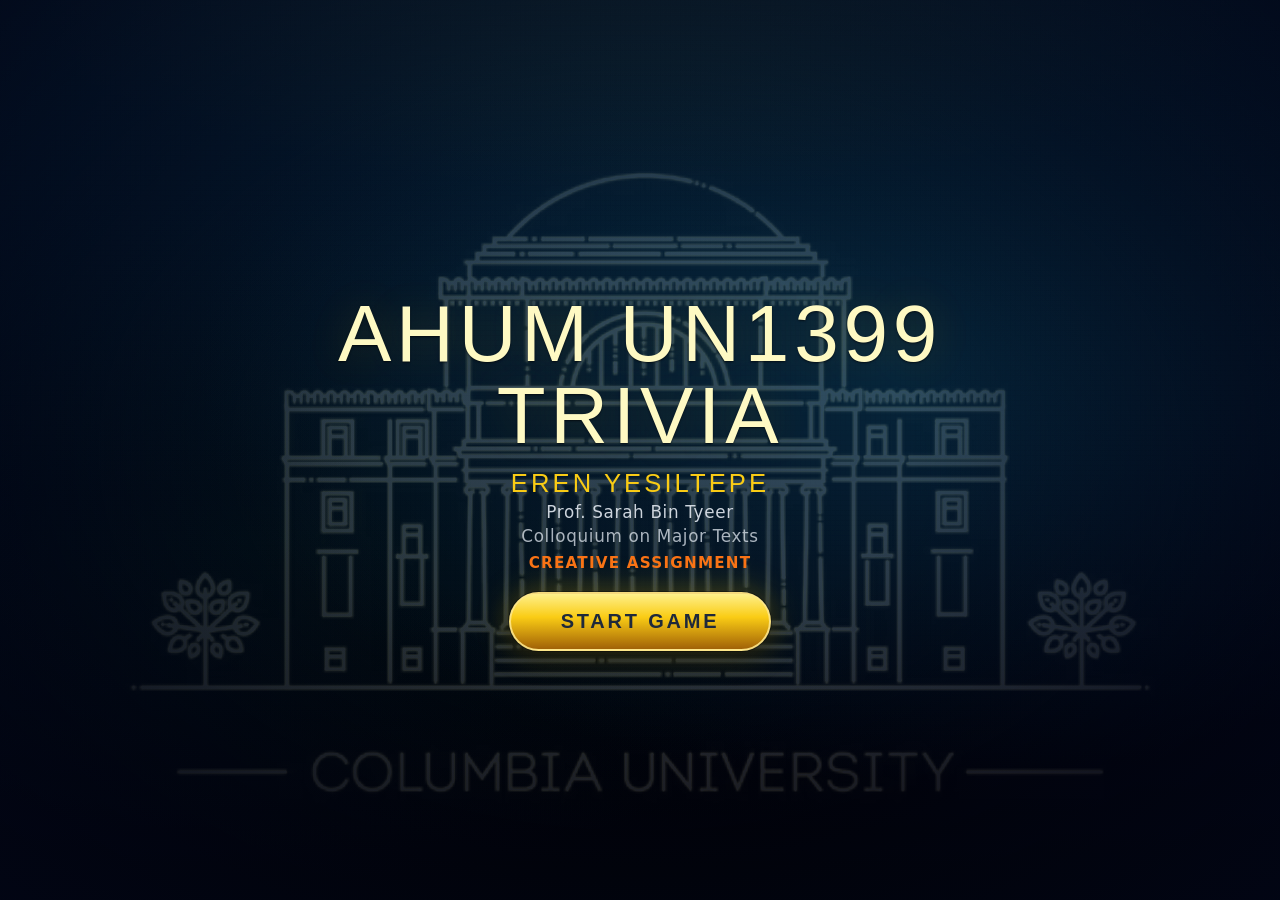
<file: index.html>
<!DOCTYPE html>
<html lang="en">
<head>
<meta charset="UTF-8">
<meta name="viewport" content="width=device-width, initial-scale=1.0, viewport-fit=cover, maximum-scale=1.0, user-scalable=no">
<meta name="theme-color" content="#050a30">
<meta name="apple-mobile-web-app-capable" content="yes">
<meta name="apple-mobile-web-app-status-bar-style" content="black-translucent">
<title>AHUM UN1399 Trivia – Colloquium on Major Texts</title>
<link rel="stylesheet" href="styles.css">
</head>
<body>

<!-- ============ WELCOME SCREEN ============ -->
<div id="welcome" class="screen welcome active">
  <div class="welcome-logo">AHUM UN1399<br>TRIVIA</div>
  <div class="welcome-meta">
    <div class="welcome-name">Eren Yesiltepe</div>
    <div class="welcome-prof">Prof. Sarah Bin Tyeer</div>
    <div class="welcome-course">Colloquium on Major Texts</div>
    <div class="welcome-assignment">Creative Assignment</div>
  </div>
  <button class="btn" onclick="game.start()">START GAME</button>
</div>

<!-- ============ GAME SCREEN ============ -->
<div id="game" class="screen game">
  <div class="game-grid">
    <div class="play-area">
      <div class="top-bar">
        <span class="counter" id="counter">Question 1 / 15</span>
        <div class="lifelines">
          <div class="lifeline" id="ll-fifty" onclick="game.useFiftyFifty()" title="50:50 - Removes wrong answers">50:50</div>
          <div class="lifeline" id="ll-audience" onclick="game.useAudience()" title="Ask the audience">👥</div>
          <div class="lifeline" id="ll-phone" onclick="game.usePhone()" title="Phone a friend">📞</div>
          <div class="lifeline lifeline-sarah" id="ll-sarah" onclick="game.useSarah()" title="Ask Prof. Sarah Bin Tyeer - always correct!">🎓</div>
        </div>
        <button class="sound-toggle" id="sound-toggle" onclick="game.toggleSound()" title="Sound">🔊</button>
      </div>
      <div class="question-area">
        <div class="question-box" id="question-box"></div>
        <div class="answers" id="answers"></div>
      </div>
      <div class="footer">
        <button class="walk-away" id="walk-away-btn" onclick="game.askWalkAway()">TAKE THE MONEY</button>
      </div>
    </div>
    <div class="ladder-area" id="ladder"></div>
  </div>
</div>

<!-- ============ END SCREEN ============ -->
<div id="end" class="screen end">
  <div class="end-icon" id="end-icon">🏆</div>
  <h2 id="end-title"></h2>
  <div class="prize-display" id="end-prize"></div>
  <p id="end-message"></p>
  <div class="end-quote-block">
    <p id="end-quote" class="end-quote"></p>
    <p id="end-quote-source" class="end-quote-source"></p>
  </div>
  <button class="btn" onclick="location.reload()">PLAY AGAIN</button>
</div>

<!-- ============ MODALS ============ -->
<div class="modal-overlay" id="modal-confirm">
  <div class="modal">
    <h3>Is that your final answer?</h3>
    <p id="confirm-text" style="color: var(--orange); font-weight: bold; font-size: 1.2rem;"></p>
    <p style="font-size: 0.95rem; opacity: 0.85;">If you say yes, your answer will be locked in.</p>
    <div class="confirm-buttons">
      <button class="btn btn-yes" onclick="game.confirmAnswer()">YES, FINAL ANSWER</button>
      <button class="btn btn-no" onclick="game.cancelAnswer()">NO, LET ME THINK</button>
    </div>
  </div>
</div>

<div class="modal-overlay" id="modal-walkaway">
  <div class="modal">
    <h3>Are you sure you want to walk away?</h3>
    <p style="font-size: 1.1rem;">You'll leave with <strong style="color: var(--gold); font-size: 1.3em;" id="walkaway-amount"></strong>.</p>
    <div class="confirm-buttons">
      <button class="btn btn-yes" onclick="game.confirmWalkAway()">YES, WALK AWAY</button>
      <button class="btn btn-no" onclick="game.closeModal('modal-walkaway')">NO, KEEP PLAYING</button>
    </div>
  </div>
</div>

<div class="modal-overlay" id="modal-audience">
  <div class="modal">
    <h3>👥 Audience Poll Results</h3>
    <div class="audience-bars" id="audience-bars"></div>
    <button class="btn" onclick="game.closeModal('modal-audience')">CONTINUE</button>
  </div>
</div>

<div class="modal-overlay" id="modal-phone-picker">
  <div class="modal">
    <h3>📞 Phone a Classmate</h3>
    <div id="phone-picker"></div>
  </div>
</div>

<div class="modal-overlay" id="modal-phone">
  <div class="modal">
    <h3>📞 Your Friend on the Phone</h3>
    <div id="phone-text" class="phone-block"></div>
    <button class="btn" onclick="game.closeModal('modal-phone')">CONTINUE</button>
  </div>
</div>

<div class="modal-overlay" id="modal-sarah">
  <div class="modal">
    <h3>🎓 Prof. Sarah Bin Tyeer Says</h3>
    <p id="sarah-text" style="font-style: italic; font-size: 1.05rem; line-height: 1.6; color: var(--gold-light); margin: 22px 0;"></p>
    <button class="btn" onclick="game.closeModal('modal-sarah')">CONTINUE</button>
  </div>
</div>

<!-- Load order matters: data first, then audio, then game logic -->
<script src="questions.js"></script>
<script src="audio.js"></script>
<script src="game.js"></script>
</body>
</html>
</file>
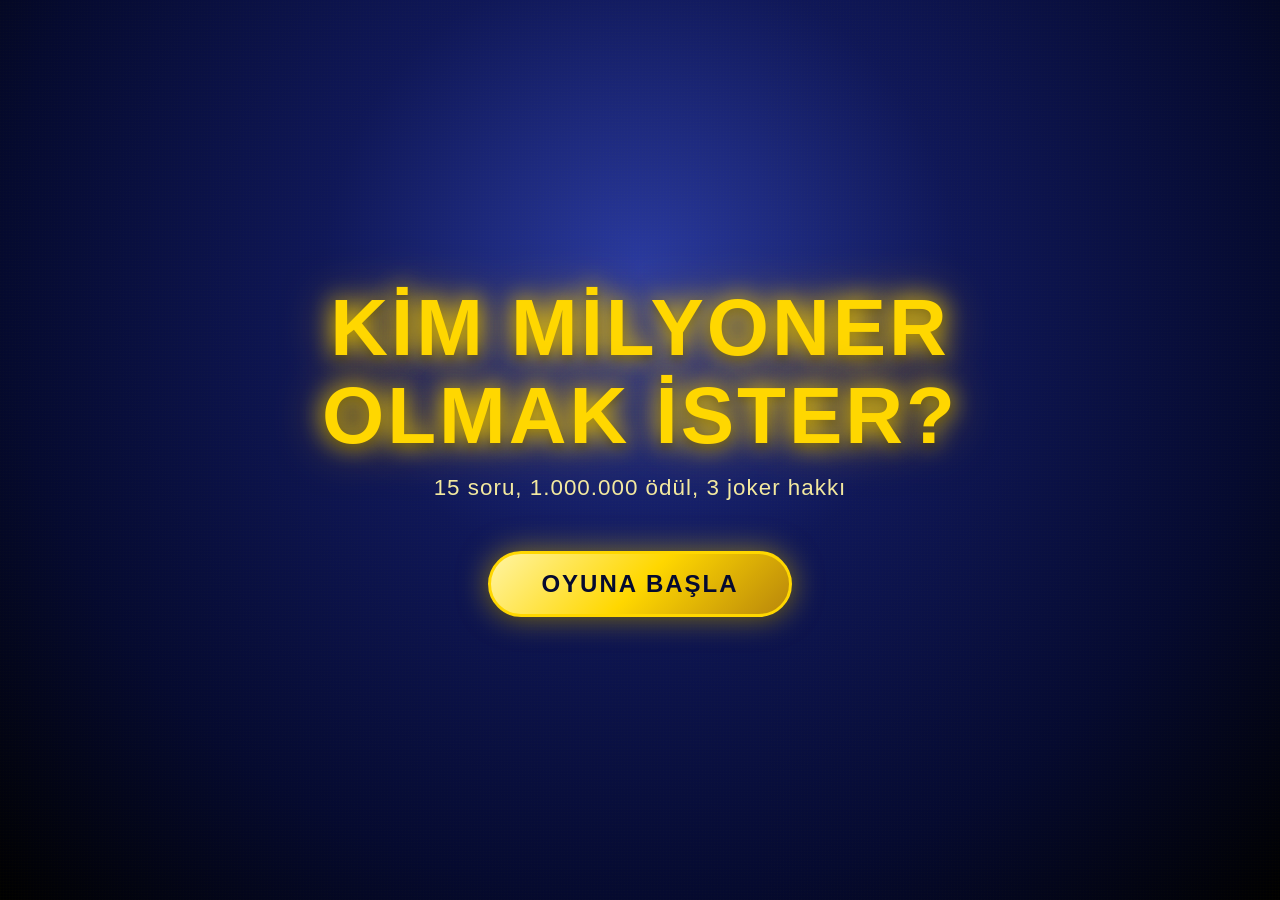
<file: main.html>
<!DOCTYPE html>
<html lang="tr">
<head>
<meta charset="UTF-8">
<meta name="viewport" content="width=device-width, initial-scale=1.0">
<title>Kim Milyoner Olmak İster?</title>
<style>
* { box-sizing: border-box; margin: 0; padding: 0; }

:root {
  --bg-deep: #050a30;
  --bg-mid: #0f1758;
  --bg-light: #1a2580;
  --bg-glow: #2a3aa0;
  --gold: #ffd700;
  --gold-dark: #b8860b;
  --gold-light: #fff4a3;
  --orange: #ff8c00;
  --orange-deep: #cc6a00;
  --green: #00c851;
  --green-bright: #00ff66;
  --red: #ff1744;
  --red-deep: #b71c1c;
  --text: #ffffff;
  --safe: #ffeb3b;
}

html, body {
  height: 100%;
  font-family: 'Trebuchet MS', 'Segoe UI', Arial, sans-serif;
  color: var(--text);
  background:
    radial-gradient(ellipse at 50% 30%, var(--bg-glow) 0%, var(--bg-mid) 35%, var(--bg-deep) 70%, #000 100%);
  background-attachment: fixed;
  overflow: hidden;
  user-select: none;
  -webkit-user-select: none;
}

body::before {
  content: '';
  position: fixed;
  inset: 0;
  background:
    repeating-linear-gradient(0deg, rgba(255,215,0,0.02) 0px, transparent 1px, transparent 3px),
    repeating-linear-gradient(90deg, rgba(255,215,0,0.02) 0px, transparent 1px, transparent 3px);
  pointer-events: none;
  z-index: 1;
}

.screen {
  display: none;
  position: relative;
  z-index: 2;
}
.screen.active { display: flex; }

/* === HOŞGELDİN EKRANI === */
.welcome {
  flex-direction: column;
  justify-content: center;
  align-items: center;
  height: 100vh;
  text-align: center;
  padding: 20px;
}
.welcome-logo {
  font-size: clamp(2rem, 7vw, 5rem);
  font-weight: 900;
  color: var(--gold);
  text-shadow: 0 0 25px var(--gold), 0 0 50px var(--gold-dark), 0 4px 8px rgba(0,0,0,0.5);
  margin-bottom: 15px;
  letter-spacing: 3px;
  animation: pulse-glow 2.5s ease-in-out infinite;
  line-height: 1.1;
}
.welcome-subtitle {
  color: var(--gold-light);
  font-size: clamp(1rem, 2.2vw, 1.4rem);
  margin-bottom: 50px;
  opacity: 0.95;
  letter-spacing: 1px;
}
@keyframes pulse-glow {
  0%, 100% { text-shadow: 0 0 25px var(--gold), 0 0 50px var(--gold-dark); transform: scale(1); }
  50% { text-shadow: 0 0 40px var(--gold), 0 0 80px var(--gold-dark), 0 0 120px var(--gold-dark); transform: scale(1.02); }
}

.btn {
  background: linear-gradient(135deg, var(--gold-light) 0%, var(--gold) 50%, var(--gold-dark) 100%);
  color: var(--bg-deep);
  border: 3px solid var(--gold);
  padding: 16px 50px;
  font-size: clamp(1rem, 2vw, 1.5rem);
  font-weight: 900;
  border-radius: 50px;
  cursor: pointer;
  transition: all 0.25s ease;
  letter-spacing: 2px;
  box-shadow: 0 0 30px rgba(255, 215, 0, 0.5), 0 4px 15px rgba(0,0,0,0.3);
  font-family: inherit;
  text-transform: uppercase;
}
.btn:hover {
  transform: scale(1.05) translateY(-2px);
  box-shadow: 0 0 50px rgba(255, 215, 0, 0.9), 0 6px 20px rgba(0,0,0,0.4);
}
.btn:active { transform: scale(0.98); }

/* === OYUN EKRANI === */
.game {
  flex-direction: column;
  height: 100vh;
  padding: 15px;
  gap: 15px;
}
.game-grid {
  display: grid;
  grid-template-columns: 1fr 280px;
  gap: 20px;
  flex: 1;
  min-height: 0;
}
.play-area {
  display: flex;
  flex-direction: column;
  min-width: 0;
}
.top-bar {
  display: flex;
  align-items: center;
  justify-content: space-between;
  margin-bottom: 20px;
  gap: 15px;
  flex-wrap: wrap;
}
.counter {
  background: rgba(0,0,0,0.4);
  border: 2px solid var(--gold);
  padding: 6px 18px;
  border-radius: 30px;
  color: var(--gold);
  font-weight: bold;
  font-size: 1rem;
  white-space: nowrap;
}
.lifelines {
  display: flex;
  gap: 12px;
  flex: 1;
  justify-content: center;
}
.lifeline {
  width: 70px;
  height: 70px;
  border: 3px solid var(--gold);
  border-radius: 50%;
  background: radial-gradient(circle at 30% 30%, var(--bg-light), var(--bg-deep));
  cursor: pointer;
  display: flex;
  align-items: center;
  justify-content: center;
  font-size: 1.3rem;
  font-weight: bold;
  color: var(--gold);
  transition: all 0.25s;
  position: relative;
  flex-shrink: 0;
}
.lifeline:hover:not(.used):not(.locked) {
  transform: scale(1.12) translateY(-3px);
  box-shadow: 0 0 25px var(--gold), 0 5px 15px rgba(0,0,0,0.4);
  background: radial-gradient(circle at 30% 30%, var(--bg-glow), var(--bg-light));
}
.lifeline.used, .lifeline.locked {
  cursor: not-allowed;
  opacity: 0.35;
  filter: grayscale(80%);
}
.lifeline.used::after {
  content: '';
  position: absolute;
  inset: -3px;
  border-radius: 50%;
  background: linear-gradient(135deg, transparent 45%, var(--red) 47%, var(--red) 53%, transparent 55%);
  pointer-events: none;
}
.sound-toggle {
  background: rgba(0,0,0,0.4);
  border: 2px solid var(--gold);
  border-radius: 50%;
  width: 45px;
  height: 45px;
  cursor: pointer;
  font-size: 1.2rem;
  color: var(--gold);
  display: flex;
  align-items: center;
  justify-content: center;
  transition: all 0.2s;
  flex-shrink: 0;
}
.sound-toggle:hover { transform: scale(1.1); box-shadow: 0 0 15px var(--gold); }

.question-area {
  flex: 1;
  display: flex;
  flex-direction: column;
  justify-content: center;
  min-height: 0;
}
.question-box {
  background:
    linear-gradient(135deg, var(--bg-light) 0%, var(--bg-mid) 50%, var(--bg-light) 100%);
  border: 3px solid var(--gold);
  border-radius: 18px;
  padding: 25px 30px;
  min-height: 110px;
  display: flex;
  align-items: center;
  justify-content: center;
  text-align: center;
  font-size: clamp(0.95rem, 2vw, 1.4rem);
  font-weight: 600;
  box-shadow:
    0 0 30px rgba(255, 215, 0, 0.25),
    inset 0 0 25px rgba(255, 215, 0, 0.08),
    0 8px 25px rgba(0,0,0,0.4);
  margin-bottom: 25px;
  line-height: 1.5;
  position: relative;
  animation: slide-in 0.5s ease-out;
}
.question-box::before, .question-box::after {
  content: '';
  position: absolute;
  width: 30px;
  height: 30px;
  border: 3px solid var(--gold);
  top: -3px;
}
.question-box::before { left: -3px; border-right: none; border-bottom: none; border-radius: 18px 0 0 0; }
.question-box::after { right: -3px; border-left: none; border-bottom: none; border-radius: 0 18px 0 0; }
@keyframes slide-in {
  from { transform: translateY(20px); opacity: 0; }
  to { transform: translateY(0); opacity: 1; }
}

.answers {
  display: grid;
  grid-template-columns: 1fr 1fr;
  gap: 15px;
}
.answer {
  background: linear-gradient(135deg, var(--bg-light) 0%, var(--bg-mid) 100%);
  border: 2px solid var(--gold);
  border-radius: 50px;
  padding: 15px 22px;
  font-size: clamp(0.85rem, 1.4vw, 1.15rem);
  cursor: pointer;
  display: flex;
  align-items: center;
  gap: 12px;
  transition: all 0.3s;
  text-align: left;
  position: relative;
  overflow: hidden;
  font-family: inherit;
  color: white;
  font-weight: 600;
  min-height: 60px;
  animation: answer-in 0.4s ease-out backwards;
}
.answer:nth-child(1) { animation-delay: 0.1s; }
.answer:nth-child(2) { animation-delay: 0.2s; }
.answer:nth-child(3) { animation-delay: 0.3s; }
.answer:nth-child(4) { animation-delay: 0.4s; }
@keyframes answer-in {
  from { transform: translateX(-30px); opacity: 0; }
  to { transform: translateX(0); opacity: 1; }
}
.answer .letter {
  color: var(--gold);
  font-weight: 900;
  font-size: 1.15em;
  min-width: 28px;
  flex-shrink: 0;
}
.answer:hover:not(.disabled):not(.locked) {
  background: linear-gradient(135deg, var(--bg-glow) 0%, var(--bg-light) 100%);
  box-shadow: 0 0 22px var(--gold);
  transform: scale(1.02);
}
.answer.selected {
  background: linear-gradient(135deg, var(--orange), var(--orange-deep));
  border-color: var(--orange);
  box-shadow: 0 0 35px var(--orange);
  animation: pulse-orange 0.9s ease-in-out infinite;
}
.answer.selected .letter { color: white; }
@keyframes pulse-orange {
  0%, 100% { box-shadow: 0 0 30px var(--orange); }
  50% { box-shadow: 0 0 55px var(--orange), 0 0 80px var(--orange); }
}
.answer.correct {
  background: linear-gradient(135deg, var(--green), #008040) !important;
  border-color: var(--green) !important;
  box-shadow: 0 0 50px var(--green) !important;
  animation: flash-green 0.5s ease 4 !important;
}
.answer.correct .letter { color: white !important; }
@keyframes flash-green {
  0%, 100% { background: linear-gradient(135deg, var(--green), #008040); }
  50% { background: linear-gradient(135deg, var(--green-bright), var(--green)); box-shadow: 0 0 80px var(--green-bright); }
}
.answer.wrong {
  background: linear-gradient(135deg, var(--red), var(--red-deep)) !important;
  border-color: var(--red) !important;
  box-shadow: 0 0 35px var(--red) !important;
  animation: shake 0.4s ease 2 !important;
}
.answer.wrong .letter { color: white !important; }
@keyframes shake {
  0%, 100% { transform: translateX(0); }
  25% { transform: translateX(-8px); }
  75% { transform: translateX(8px); }
}
.answer.disabled, .answer.locked { cursor: not-allowed; }
.answer.hidden {
  visibility: hidden;
  opacity: 0;
  transition: opacity 0.4s;
}

/* === PARA MERDIVENI === */
.ladder-area {
  background: linear-gradient(180deg, rgba(0,0,0,0.6) 0%, rgba(0,0,0,0.3) 100%);
  border: 2px solid var(--gold);
  border-radius: 15px;
  padding: 12px 8px;
  overflow-y: auto;
  display: flex;
  flex-direction: column-reverse;
  gap: 3px;
  box-shadow: inset 0 0 20px rgba(255,215,0,0.1);
}
.ladder-area::-webkit-scrollbar { width: 6px; }
.ladder-area::-webkit-scrollbar-track { background: transparent; }
.ladder-area::-webkit-scrollbar-thumb { background: var(--gold-dark); border-radius: 3px; }

.rung {
  display: flex;
  justify-content: space-between;
  align-items: center;
  padding: 9px 16px;
  border-radius: 25px;
  font-weight: bold;
  transition: all 0.3s;
  font-size: 0.92rem;
  color: rgba(255,255,255,0.6);
}
.rung.safe { color: var(--safe); }
.rung.current {
  background: linear-gradient(90deg, var(--orange-deep), var(--orange), var(--orange-deep));
  color: white !important;
  box-shadow: 0 0 18px var(--orange), inset 0 0 10px rgba(255,255,255,0.2);
  transform: scale(1.06);
}
.rung.passed {
  color: var(--gold);
  text-shadow: 0 0 8px rgba(255,215,0,0.5);
}
.rung-num {
  opacity: 0.7;
  margin-right: 10px;
  display: inline-block;
  min-width: 20px;
  text-align: right;
}
.rung-amount {
  font-weight: 900;
  font-size: 1.05em;
}

/* === ALT KISIM === */
.footer {
  margin-top: 20px;
  display: flex;
  justify-content: center;
  gap: 15px;
  flex-wrap: wrap;
}
.walk-away {
  background: linear-gradient(135deg, var(--red-deep), #5e0000);
  color: white;
  border: 2px solid #ff6666;
  padding: 11px 32px;
  font-size: 0.95rem;
  font-weight: bold;
  border-radius: 30px;
  cursor: pointer;
  transition: all 0.25s;
  font-family: inherit;
  letter-spacing: 1px;
}
.walk-away:hover:not(:disabled) {
  box-shadow: 0 0 25px var(--red);
  transform: scale(1.05);
  background: linear-gradient(135deg, var(--red), var(--red-deep));
}
.walk-away:disabled {
  opacity: 0.4;
  cursor: not-allowed;
}

/* === BİTİŞ EKRANI === */
.end {
  flex-direction: column;
  justify-content: center;
  align-items: center;
  height: 100vh;
  text-align: center;
  padding: 20px;
}
.end-icon {
  font-size: clamp(3rem, 10vw, 6rem);
  margin-bottom: 10px;
  animation: bounce 1.5s ease-in-out infinite;
}
.end h2 {
  font-size: clamp(1.5rem, 4vw, 3rem);
  margin-bottom: 15px;
  color: var(--gold);
  text-shadow: 0 0 20px var(--gold-dark);
}
.prize-display {
  font-size: clamp(2rem, 7vw, 5rem);
  color: var(--gold);
  text-shadow: 0 0 30px var(--gold), 0 0 60px var(--gold-dark);
  margin: 20px 0 30px 0;
  font-weight: 900;
  letter-spacing: 2px;
  animation: pulse-glow 2s ease-in-out infinite;
}
.end p {
  font-size: clamp(1rem, 2vw, 1.3rem);
  margin-bottom: 30px;
  color: var(--gold-light);
  max-width: 600px;
  line-height: 1.6;
}
@keyframes bounce {
  0%, 100% { transform: translateY(0); }
  50% { transform: translateY(-15px); }
}

/* === MODAL === */
.modal-overlay {
  position: fixed;
  inset: 0;
  background: rgba(0, 0, 0, 0.85);
  display: none;
  justify-content: center;
  align-items: center;
  z-index: 100;
  padding: 20px;
  backdrop-filter: blur(4px);
  -webkit-backdrop-filter: blur(4px);
}
.modal-overlay.active {
  display: flex;
  animation: fade-in 0.3s ease;
}
@keyframes fade-in {
  from { opacity: 0; }
  to { opacity: 1; }
}
.modal {
  background: linear-gradient(135deg, var(--bg-mid), var(--bg-deep));
  border: 3px solid var(--gold);
  border-radius: 20px;
  padding: 35px 30px;
  max-width: 520px;
  width: 100%;
  text-align: center;
  box-shadow: 0 0 60px var(--gold), 0 10px 40px rgba(0,0,0,0.5);
  animation: pop-in 0.35s cubic-bezier(0.34, 1.56, 0.64, 1);
}
@keyframes pop-in {
  from { transform: scale(0.7); opacity: 0; }
  to { transform: scale(1); opacity: 1; }
}
.modal h3 {
  color: var(--gold);
  margin-bottom: 18px;
  font-size: clamp(1.2rem, 3vw, 1.7rem);
  text-shadow: 0 0 15px var(--gold-dark);
}
.modal p {
  margin: 12px 0;
  font-size: 1.05rem;
  line-height: 1.5;
}
.confirm-buttons {
  display: flex;
  gap: 15px;
  justify-content: center;
  margin-top: 25px;
  flex-wrap: wrap;
}
.btn-yes {
  background: linear-gradient(135deg, var(--green-bright), var(--green));
  color: white;
  border-color: var(--green);
  box-shadow: 0 0 20px rgba(0,200,80,0.4);
  padding: 12px 28px;
  font-size: 1rem;
}
.btn-no {
  background: linear-gradient(135deg, var(--red), var(--red-deep));
  color: white;
  border-color: var(--red);
  box-shadow: 0 0 20px rgba(255,23,68,0.4);
  padding: 12px 28px;
  font-size: 1rem;
}

/* === SEYIRCI GRAFIK === */
.audience-bars {
  display: flex;
  justify-content: space-around;
  align-items: flex-end;
  height: 220px;
  gap: 15px;
  margin: 30px 10px 35px 10px;
  padding: 0 5px;
}
.audience-col {
  flex: 1;
  display: flex;
  flex-direction: column;
  align-items: center;
  gap: 6px;
  height: 100%;
  justify-content: flex-end;
  position: relative;
}
.audience-percent {
  font-weight: bold;
  font-size: 1.05rem;
  color: var(--gold);
  text-shadow: 0 0 8px var(--gold-dark);
}
.audience-bar {
  width: 100%;
  background: linear-gradient(0deg, var(--gold-dark), var(--gold), var(--gold-light));
  border-radius: 5px 5px 0 0;
  transition: height 1.6s cubic-bezier(0.34, 1.4, 0.64, 1);
  height: 0;
  box-shadow: 0 0 12px rgba(255,215,0,0.4), inset 0 0 8px rgba(255,255,255,0.2);
  border: 1px solid var(--gold);
  border-bottom: none;
}
.audience-letter {
  font-weight: 900;
  font-size: 1.2rem;
  color: var(--gold);
}

/* === RESPONSIVE === */
@media (max-width: 900px) {
  .game-grid {
    grid-template-columns: 1fr;
    grid-template-rows: auto 1fr;
  }
  .ladder-area {
    max-height: 110px;
    flex-direction: row-reverse;
    overflow-x: auto;
    overflow-y: hidden;
    padding: 8px;
  }
  .rung {
    flex-shrink: 0;
    min-width: 130px;
    font-size: 0.85rem;
    padding: 7px 12px;
  }
  .answers {
    grid-template-columns: 1fr;
    gap: 10px;
  }
  .answer {
    min-height: 52px;
    padding: 12px 18px;
  }
  .lifeline {
    width: 58px;
    height: 58px;
    font-size: 1.05rem;
  }
  .top-bar {
    gap: 10px;
  }
  .counter {
    font-size: 0.85rem;
    padding: 5px 12px;
  }
}

@media (max-width: 480px) {
  .game { padding: 10px; gap: 10px; }
  .question-box { padding: 18px 16px; min-height: 90px; margin-bottom: 18px; }
  .top-bar { margin-bottom: 12px; }
  .lifeline { width: 50px; height: 50px; font-size: 0.9rem; }
  .lifelines { gap: 8px; }
  .modal { padding: 25px 18px; }
  .audience-bars { height: 180px; gap: 10px; }
}
</style>
</head>
<body>

<!-- ============ HOŞGELDİN EKRANI ============ -->
<div id="welcome" class="screen welcome active">
  <div class="welcome-logo">KİM MİLYONER<br>OLMAK İSTER?</div>
  <div class="welcome-subtitle">15 soru, 1.000.000 ödül, 3 joker hakkı</div>
  <button class="btn" onclick="game.start()">OYUNA BAŞLA</button>
</div>

<!-- ============ OYUN EKRANI ============ -->
<div id="game" class="screen game">
  <div class="game-grid">
    <div class="play-area">
      <div class="top-bar">
        <span class="counter" id="counter">Soru 1 / 15</span>
        <div class="lifelines">
          <div class="lifeline" id="ll-fifty" onclick="game.useFiftyFifty()" title="50:50 - İki yanlış şıkkı eler">50:50</div>
          <div class="lifeline" id="ll-audience" onclick="game.useAudience()" title="Seyirciye sor">👥</div>
          <div class="lifeline" id="ll-phone" onclick="game.usePhone()" title="Telefon jokeri">📞</div>
        </div>
        <button class="sound-toggle" id="sound-toggle" onclick="game.toggleSound()" title="Ses">🔊</button>
      </div>
      <div class="question-area">
        <div class="question-box" id="question-box"></div>
        <div class="answers" id="answers"></div>
      </div>
      <div class="footer">
        <button class="walk-away" id="walk-away-btn" onclick="game.askWalkAway()">PARAYI AL VE AYRIL</button>
      </div>
    </div>
    <div class="ladder-area" id="ladder"></div>
  </div>
</div>

<!-- ============ BİTİŞ EKRANI ============ -->
<div id="end" class="screen end">
  <div class="end-icon" id="end-icon">🏆</div>
  <h2 id="end-title"></h2>
  <div class="prize-display" id="end-prize"></div>
  <p id="end-message"></p>
  <button class="btn" onclick="location.reload()">YENİDEN OYNA</button>
</div>

<!-- ============ MODALLAR ============ -->
<div class="modal-overlay" id="modal-confirm">
  <div class="modal">
    <h3>Son cevabın bu mu?</h3>
    <p id="confirm-text" style="color: var(--orange); font-weight: bold; font-size: 1.2rem;"></p>
    <p style="font-size: 0.95rem; opacity: 0.85;">Evet dersen cevabın kilitlenecek.</p>
    <div class="confirm-buttons">
      <button class="btn btn-yes" onclick="game.confirmAnswer()">EVET, SON CEVAP</button>
      <button class="btn btn-no" onclick="game.cancelAnswer()">HAYIR, DÜŞÜNEYİM</button>
    </div>
  </div>
</div>

<div class="modal-overlay" id="modal-walkaway">
  <div class="modal">
    <h3>Oyunu bırakmak istediğine emin misin?</h3>
    <p style="font-size: 1.1rem;">Şu an <strong style="color: var(--gold); font-size: 1.3em;" id="walkaway-amount"></strong> ile ayrılacaksın.</p>
    <div class="confirm-buttons">
      <button class="btn btn-yes" onclick="game.confirmWalkAway()">EVET, AYRIL</button>
      <button class="btn btn-no" onclick="game.closeModal('modal-walkaway')">HAYIR, DEVAM</button>
    </div>
  </div>
</div>

<div class="modal-overlay" id="modal-audience">
  <div class="modal">
    <h3>👥 Seyirciye Soruldu</h3>
    <div class="audience-bars" id="audience-bars"></div>
    <button class="btn" onclick="game.closeModal('modal-audience')">DEVAM ET</button>
  </div>
</div>

<div class="modal-overlay" id="modal-phone">
  <div class="modal">
    <h3>📞 Telefondaki Arkadaşın</h3>
    <p id="phone-text" style="font-style: italic; font-size: 1.1rem; line-height: 1.6; color: var(--gold-light); margin: 22px 0;"></p>
    <button class="btn" onclick="game.closeModal('modal-phone')">DEVAM ET</button>
  </div>
</div>

<script>
/* =====================================================================
   KİM MİLYONER OLMAK İSTER - YAPILANDIRMA
   =====================================================================

   1) SORULARI DEĞİŞTİRMEK İÇİN: Aşağıdaki QUESTIONS dizisini düzenle.
      Her soru şu yapıda olmalıdır:

      {
        question: "Soru metni buraya gelir",
        answers: ["A şıkkı", "B şıkkı", "C şıkkı", "D şıkkı"],
        correct: 0          // 0=A, 1=B, 2=C, 3=D (DOĞRU CEVABIN İNDEKSİ)
      }

      Toplam 15 soru olmalıdır. Sıra: kolaydan zora.

   2) PARA MIKTARLARINI DEĞİŞTİRMEK İÇİN: PRIZES dizisini düzenle.
      15 sayı olmalıdır.

   3) GARANTİ SEVİYELERİNİ DEĞİŞTİRMEK İÇİN: SAFE_LEVELS düzenle.
      İndeks 4 = 5. soru, indeks 9 = 10. sorunun garanti olduğu anlamına gelir.

   ===================================================================== */

const QUESTIONS = [
  {
    question: "Türkiye Cumhuriyeti'nin başkenti aşağıdakilerden hangisidir?",
    answers: ["İstanbul", "İzmir", "Ankara", "Bursa"],
    correct: 2
  },
  {
    question: "Bir yılda kaç ay vardır?",
    answers: ["10", "11", "12", "13"],
    correct: 2
  },
  {
    question: "Aşağıdakilerden hangisi bir gezegen değildir?",
    answers: ["Mars", "Venüs", "Ay", "Satürn"],
    correct: 2
  },
  {
    question: "Mona Lisa tablosunu kim çizmiştir?",
    answers: ["Pablo Picasso", "Leonardo da Vinci", "Vincent van Gogh", "Michelangelo"],
    correct: 1
  },
  {
    question: "İstiklal Marşı'nın söz yazarı kimdir?",
    answers: ["Yahya Kemal Beyatlı", "Mehmet Akif Ersoy", "Necip Fazıl Kısakürek", "Nazım Hikmet"],
    correct: 1
  },
  {
    question: "Pi sayısının yaklaşık değeri aşağıdakilerden hangisidir?",
    answers: ["2.71", "3.14", "1.41", "1.61"],
    correct: 1
  },
  {
    question: "\"Suç ve Ceza\" romanının yazarı kimdir?",
    answers: ["Lev Tolstoy", "Anton Çehov", "Fyodor Dostoyevski", "Aleksandr Puşkin"],
    correct: 2
  },
  {
    question: "Periyodik tabloda \"Au\" sembolü hangi elementi temsil eder?",
    answers: ["Gümüş", "Altın", "Bakır", "Alüminyum"],
    correct: 1
  },
  {
    question: "Türkiye Cumhuriyeti hangi yıl ilan edilmiştir?",
    answers: ["1920", "1921", "1922", "1923"],
    correct: 3
  },
  {
    question: "DNA'nın çift sarmal yapısını kim/kimler keşfetmiştir?",
    answers: ["Einstein ve Bohr", "Watson ve Crick", "Mendel ve Darwin", "Pasteur ve Curie"],
    correct: 1
  },
  {
    question: "İnsan vücudundaki en uzun kemik hangisidir?",
    answers: ["Tibia (Kaval kemiği)", "Femur (Uyluk kemiği)", "Humerus (Pazu kemiği)", "Radius (Ön kol kemiği)"],
    correct: 1
  },
  {
    question: "\"Yüzüklerin Efendisi\" üçlemesinin yazarı kimdir?",
    answers: ["C.S. Lewis", "George R. R. Martin", "J.R.R. Tolkien", "J.K. Rowling"],
    correct: 2
  },
  {
    question: "Periyodik tablodaki en hafif element hangisidir?",
    answers: ["Helyum", "Oksijen", "Hidrojen", "Karbon"],
    correct: 2
  },
  {
    question: "İstanbul (Konstantinopolis) hangi yılda fethedilmiştir?",
    answers: ["1450", "1451", "1453", "1455"],
    correct: 2
  },
  {
    question: "\"Cogito, ergo sum\" (Düşünüyorum, öyleyse varım) sözü hangi filozofa aittir?",
    answers: ["Sokrates", "Platon", "Aristoteles", "René Descartes"],
    correct: 3
  }
];

const PRIZES = [
  100, 200, 500, 1000, 2000,
  3000, 5000, 7500, 15000, 30000,
  60000, 125000, 250000, 500000, 1000000
];

const SAFE_LEVELS = [4, 9]; // 5. ve 10. sorular garanti

const PARA_BIRIMI = '₺';

/* =====================================================================
   OYUN MANTIĞI - Aşağısını değiştirmen gerekmez
   ===================================================================== */

const STATE = {
  IDLE: 'idle',           // şık seçilebilir
  SELECTING: 'selecting', // şık seçildi, onay bekleniyor
  REVEALING: 'revealing', // cevap açıklanıyor
  ENDED: 'ended'
};

const game = {
  currentLevel: 0,
  selectedAnswer: null,
  state: STATE.IDLE,
  lifelines: { fifty: true, audience: true, phone: true },
  hiddenAnswers: [],
  soundOn: true,

  start() {
    initAudio();
    playSound('start');
    document.getElementById('welcome').classList.remove('active');
    document.getElementById('game').classList.add('active');
    this.renderLadder();
    this.loadQuestion();
  },

  renderLadder() {
    const ladder = document.getElementById('ladder');
    ladder.innerHTML = '';
    PRIZES.forEach((prize, i) => {
      const rung = document.createElement('div');
      rung.className = 'rung';
      if (SAFE_LEVELS.includes(i)) rung.classList.add('safe');
      if (i === this.currentLevel) rung.classList.add('current');
      else if (i < this.currentLevel) rung.classList.add('passed');
      rung.innerHTML = `
        <span><span class="rung-num">${i + 1}</span></span>
        <span class="rung-amount">${formatMoney(prize)}</span>
      `;
      ladder.appendChild(rung);
    });
    setTimeout(() => {
      const current = ladder.querySelector('.rung.current');
      if (current) current.scrollIntoView({ block: 'center', behavior: 'smooth' });
    }, 50);
  },

  loadQuestion() {
    this.state = STATE.IDLE;
    this.selectedAnswer = null;
    this.hiddenAnswers = [];
    document.getElementById('counter').textContent = `Soru ${this.currentLevel + 1} / ${QUESTIONS.length}`;
    document.getElementById('walk-away-btn').disabled = false;

    const q = QUESTIONS[this.currentLevel];
    document.getElementById('question-box').textContent = q.question;
    const answersDiv = document.getElementById('answers');
    answersDiv.innerHTML = '';
    const letters = ['A', 'B', 'C', 'D'];
    q.answers.forEach((answer, i) => {
      const el = document.createElement('div');
      el.className = 'answer';
      el.dataset.index = i;
      el.innerHTML = `<span class="letter">${letters[i]}:</span><span>${answer}</span>`;
      el.onclick = () => this.selectAnswer(i);
      answersDiv.appendChild(el);
    });
    playSound('next');
  },

  selectAnswer(index) {
    if (this.state !== STATE.IDLE) return;
    if (this.hiddenAnswers.includes(index)) return;

    this.state = STATE.SELECTING;
    this.selectedAnswer = index;
    document.querySelectorAll('.answer').forEach(a => a.classList.remove('selected'));
    document.querySelectorAll('.answer')[index].classList.add('selected');
    document.getElementById('confirm-text').textContent =
      ['A', 'B', 'C', 'D'][index] + ': ' + QUESTIONS[this.currentLevel].answers[index];
    document.getElementById('modal-confirm').classList.add('active');
    playSound('select');
  },

  confirmAnswer() {
    document.getElementById('modal-confirm').classList.remove('active');
    this.state = STATE.REVEALING;
    document.getElementById('walk-away-btn').disabled = true;

    const correctIndex = QUESTIONS[this.currentLevel].correct;
    const answers = document.querySelectorAll('.answer');

    playSound('lock');
    playSound('thinking');

    setTimeout(() => {
      stopThinking();
      if (this.selectedAnswer === correctIndex) {
        answers[this.selectedAnswer].classList.add('correct');
        playSound('correct');
        setTimeout(() => this.next(), 3200);
      } else {
        answers[this.selectedAnswer].classList.remove('selected');
        answers[this.selectedAnswer].classList.add('wrong');
        setTimeout(() => answers[correctIndex].classList.add('correct'), 1000);
        playSound('wrong');
        setTimeout(() => this.gameOver('wrong'), 4500);
      }
    }, 2200);
  },

  cancelAnswer() {
    document.getElementById('modal-confirm').classList.remove('active');
    document.querySelectorAll('.answer').forEach(a => a.classList.remove('selected'));
    this.selectedAnswer = null;
    this.state = STATE.IDLE;
  },

  next() {
    this.currentLevel++;
    if (this.currentLevel >= QUESTIONS.length) {
      this.gameOver('won');
      return;
    }
    this.renderLadder();
    this.loadQuestion();
  },

  guaranteedAmount() {
    let amount = 0;
    for (const safe of SAFE_LEVELS) {
      if (this.currentLevel > safe) amount = PRIZES[safe];
    }
    return amount;
  },

  walkAwayAmount() {
    if (this.currentLevel === 0) return 0;
    return PRIZES[this.currentLevel - 1];
  },

  askWalkAway() {
    if (this.state !== STATE.IDLE && this.state !== STATE.SELECTING) return;
    if (this.state === STATE.SELECTING) this.cancelAnswer();
    document.getElementById('walkaway-amount').textContent = formatMoney(this.walkAwayAmount());
    document.getElementById('modal-walkaway').classList.add('active');
  },

  confirmWalkAway() {
    this.closeModal('modal-walkaway');
    this.gameOver('walkaway');
  },

  gameOver(reason) {
    this.state = STATE.ENDED;
    setTimeout(() => {
      document.getElementById('game').classList.remove('active');
      document.getElementById('end').classList.add('active');
      const titleEl = document.getElementById('end-title');
      const prizeEl = document.getElementById('end-prize');
      const msgEl = document.getElementById('end-message');
      const iconEl = document.getElementById('end-icon');

      let amount, title, message, icon;
      if (reason === 'won') {
        amount = PRIZES[PRIZES.length - 1];
        title = 'TEBRİKLER, MİLYONERSİN!';
        message = 'Tüm 15 soruyu doğru yanıtladın. Efsane bir performans!';
        icon = '🏆';
        playSound('win');
      } else if (reason === 'walkaway') {
        amount = this.walkAwayAmount();
        title = 'AKILLI BİR KARAR';
        message = amount > 0
          ? `Riske girmektense ${formatMoney(amount)} ile ayrıldın. İyi oyundu!`
          : 'Hiç soru cevaplamadan ayrıldın. Bir dahaki sefere şansını dene!';
        icon = '💼';
        playSound('walkaway');
      } else {
        amount = this.guaranteedAmount();
        title = 'OYUN BİTTİ';
        message = amount > 0
          ? `Yanlış cevap verdin ama garanti ödülün hâlâ duruyor: ${formatMoney(amount)}`
          : 'Yanlış cevap verdin ve henüz garanti seviyeye ulaşmamıştın. Tekrar dene!';
        icon = amount > 0 ? '🎯' : '😢';
        playSound('gameover');
      }
      titleEl.textContent = title;
      prizeEl.textContent = formatMoney(amount);
      msgEl.textContent = message;
      iconEl.textContent = icon;
    }, 800);
  },

  /* === JOKERLER === */
  useFiftyFifty() {
    if (this.state !== STATE.IDLE && this.state !== STATE.SELECTING) return;
    if (!this.lifelines.fifty) return;
    if (this.state === STATE.SELECTING) this.cancelAnswer();

    this.lifelines.fifty = false;
    document.getElementById('ll-fifty').classList.add('used');

    const correctIndex = QUESTIONS[this.currentLevel].correct;
    const wrongIndices = [0, 1, 2, 3].filter(i => i !== correctIndex);
    shuffle(wrongIndices);
    const toHide = wrongIndices.slice(0, 2);
    this.hiddenAnswers = toHide;
    const answers = document.querySelectorAll('.answer');
    toHide.forEach(i => answers[i].classList.add('hidden'));
    playSound('lifeline');
  },

  useAudience() {
    if (this.state !== STATE.IDLE && this.state !== STATE.SELECTING) return;
    if (!this.lifelines.audience) return;
    if (this.state === STATE.SELECTING) this.cancelAnswer();

    this.lifelines.audience = false;
    document.getElementById('ll-audience').classList.add('used');

    const correctIndex = QUESTIONS[this.currentLevel].correct;
    const visibleIndices = [0, 1, 2, 3].filter(i => !this.hiddenAnswers.includes(i));

    // Yüzdeleri üret - doğru cevaba ağırlık ver
    const difficulty = Math.min(this.currentLevel / 14, 1);
    let correctPct = 70 - difficulty * 30 + (Math.random() * 15 - 5);
    correctPct = Math.max(40, Math.min(85, Math.round(correctPct)));

    if (visibleIndices.length === 2) correctPct = Math.max(60, correctPct);

    const percentages = [0, 0, 0, 0];
    percentages[correctIndex] = correctPct;
    let remaining = 100 - correctPct;
    const otherVisible = visibleIndices.filter(i => i !== correctIndex);
    otherVisible.forEach((idx, i) => {
      if (i === otherVisible.length - 1) {
        percentages[idx] = remaining;
      } else {
        const portion = Math.round(Math.random() * remaining * 0.7) + 1;
        percentages[idx] = portion;
        remaining -= portion;
      }
    });

    const barsDiv = document.getElementById('audience-bars');
    barsDiv.innerHTML = '';
    const letters = ['A', 'B', 'C', 'D'];
    [0, 1, 2, 3].forEach(i => {
      if (this.hiddenAnswers.includes(i)) return;
      const col = document.createElement('div');
      col.className = 'audience-col';
      col.innerHTML = `
        <div class="audience-percent">%${percentages[i]}</div>
        <div class="audience-bar" data-pct="${percentages[i]}"></div>
        <div class="audience-letter">${letters[i]}</div>
      `;
      barsDiv.appendChild(col);
    });
    document.getElementById('modal-audience').classList.add('active');
    playSound('lifeline');
    setTimeout(() => {
      barsDiv.querySelectorAll('.audience-bar').forEach(bar => {
        bar.style.height = bar.dataset.pct + '%';
      });
    }, 100);
  },

  usePhone() {
    if (this.state !== STATE.IDLE && this.state !== STATE.SELECTING) return;
    if (!this.lifelines.phone) return;
    if (this.state === STATE.SELECTING) this.cancelAnswer();

    this.lifelines.phone = false;
    document.getElementById('ll-phone').classList.add('used');

    const q = QUESTIONS[this.currentLevel];
    const correctText = q.answers[q.correct];
    const correctLetter = ['A', 'B', 'C', 'D'][q.correct];
    const difficulty = this.currentLevel / 14;

    const confidentReplies = [
      `Bu sorunun cevabını biliyorum. Cevap kesinlikle ${correctLetter} şıkkı: "${correctText}". Çekinmeden işaretleyebilirsin.`,
      `Çok kolay! Cevap ${correctLetter}, yani "${correctText}". Bu konuyu çok iyi biliyorum.`,
      `Eminim, cevap ${correctLetter} şıkkıdır: "${correctText}". Lütfen onu işaretle.`
    ];
    const mediumReplies = [
      `Hımm, sanırım cevap ${correctLetter} şıkkı yani "${correctText}" olmalı, ama %100 emin değilim.`,
      `${correctLetter} şıkkı, "${correctText}", olabilir gibi geliyor. En azından bence en mantıklısı bu.`,
      `Şıklara baktım da bence ${correctLetter}: "${correctText}". Ama son kararı sen ver.`
    ];
    const uncertainReplies = [
      `Bu zor bir soru, çok emin değilim. Eğer mecbursan ben ${correctLetter} ("${correctText}") derim ama riskli.`,
      `Çok zor. ${correctLetter} şıkkı, yani "${correctText}", olabileceğini düşünüyorum ama gerçekten emin değilim.`,
      `Vallahi tam bilmiyorum, ama tahminim ${correctLetter}: "${correctText}". Yine de kararı sen ver.`
    ];

    let pool;
    if (difficulty < 0.35) pool = confidentReplies;
    else if (difficulty < 0.7) pool = mediumReplies;
    else pool = uncertainReplies;

    const reply = pool[Math.floor(Math.random() * pool.length)];
    document.getElementById('phone-text').textContent = '"' + reply + '"';
    document.getElementById('modal-phone').classList.add('active');
    playSound('lifeline');
  },

  closeModal(id) {
    document.getElementById(id).classList.remove('active');
  },

  toggleSound() {
    this.soundOn = !this.soundOn;
    document.getElementById('sound-toggle').textContent = this.soundOn ? '🔊' : '🔇';
    if (!this.soundOn) stopThinking();
  }
};

function formatMoney(amount) {
  return amount.toLocaleString('tr-TR') + ' ' + PARA_BIRIMI;
}

function shuffle(arr) {
  for (let i = arr.length - 1; i > 0; i--) {
    const j = Math.floor(Math.random() * (i + 1));
    [arr[i], arr[j]] = [arr[j], arr[i]];
  }
  return arr;
}

/* =====================================================================
   SES SİSTEMİ - Web Audio API ile sentezlenen sesler
   ===================================================================== */
let audioCtx = null;
let thinkingNodes = null;

function initAudio() {
  if (audioCtx) return;
  try {
    audioCtx = new (window.AudioContext || window.webkitAudioContext)();
  } catch (e) {
    audioCtx = null;
  }
}

function playTone(freq, duration, type = 'sine', volume = 0.2, when = 0) {
  if (!audioCtx || !game.soundOn) return null;
  const t = audioCtx.currentTime + when;
  const osc = audioCtx.createOscillator();
  const gain = audioCtx.createGain();
  osc.type = type;
  osc.frequency.setValueAtTime(freq, t);
  gain.gain.setValueAtTime(0, t);
  gain.gain.linearRampToValueAtTime(volume, t + 0.02);
  gain.gain.exponentialRampToValueAtTime(0.001, t + duration);
  osc.connect(gain);
  gain.connect(audioCtx.destination);
  osc.start(t);
  osc.stop(t + duration + 0.05);
  return { osc, gain };
}

function playSound(type) {
  if (!audioCtx || !game.soundOn) return;
  switch (type) {
    case 'start':
      playTone(523.25, 0.18, 'triangle', 0.18, 0);     // C5
      playTone(659.25, 0.18, 'triangle', 0.18, 0.18);  // E5
      playTone(783.99, 0.4, 'triangle', 0.22, 0.36);   // G5
      break;
    case 'next':
      playTone(440, 0.08, 'sine', 0.12, 0);
      playTone(660, 0.12, 'sine', 0.12, 0.05);
      break;
    case 'select':
      playTone(800, 0.06, 'square', 0.08, 0);
      break;
    case 'lock':
      playTone(110, 0.5, 'sawtooth', 0.18, 0);
      playTone(82.5, 0.6, 'sine', 0.15, 0);
      break;
    case 'thinking':
      startThinking();
      break;
    case 'correct':
      playTone(523.25, 0.15, 'triangle', 0.18, 0);
      playTone(659.25, 0.15, 'triangle', 0.18, 0.15);
      playTone(783.99, 0.15, 'triangle', 0.18, 0.30);
      playTone(1046.5, 0.4, 'triangle', 0.22, 0.45);
      break;
    case 'wrong':
      playTone(220, 0.25, 'sawtooth', 0.18, 0);
      playTone(165, 0.35, 'sawtooth', 0.18, 0.18);
      playTone(110, 0.6, 'sawtooth', 0.18, 0.4);
      break;
    case 'lifeline':
      playTone(660, 0.08, 'sine', 0.12, 0);
      playTone(880, 0.08, 'sine', 0.12, 0.05);
      playTone(1100, 0.12, 'sine', 0.12, 0.1);
      break;
    case 'walkaway':
      playTone(880, 0.1, 'triangle', 0.18, 0);
      playTone(1175, 0.15, 'triangle', 0.18, 0.1);
      playTone(1568, 0.3, 'triangle', 0.18, 0.2);
      break;
    case 'gameover':
      playTone(330, 0.3, 'sawtooth', 0.16, 0);
      playTone(247, 0.3, 'sawtooth', 0.16, 0.25);
      playTone(165, 0.6, 'sawtooth', 0.18, 0.5);
      break;
    case 'win':
      [0, 0.18, 0.36, 0.54, 0.72].forEach((delay, i) => {
        const notes = [523.25, 659.25, 783.99, 1046.5, 1318.5];
        playTone(notes[i], 0.18, 'triangle', 0.2, delay);
      });
      playTone(1568, 1.2, 'triangle', 0.25, 0.9);
      playTone(2093, 1.2, 'triangle', 0.18, 0.9);
      break;
  }
}

function startThinking() {
  if (!audioCtx || !game.soundOn || thinkingNodes) return;
  const t = audioCtx.currentTime;
  const osc1 = audioCtx.createOscillator();
  const osc2 = audioCtx.createOscillator();
  const gain = audioCtx.createGain();
  const lfo = audioCtx.createOscillator();
  const lfoGain = audioCtx.createGain();

  osc1.type = 'sawtooth';
  osc1.frequency.value = 55;
  osc2.type = 'sine';
  osc2.frequency.value = 82.5;
  lfo.frequency.value = 4;
  lfoGain.gain.value = 0.05;

  gain.gain.setValueAtTime(0, t);
  gain.gain.linearRampToValueAtTime(0.12, t + 0.2);

  lfo.connect(lfoGain);
  lfoGain.connect(gain.gain);
  osc1.connect(gain);
  osc2.connect(gain);
  gain.connect(audioCtx.destination);
  osc1.start(t);
  osc2.start(t);
  lfo.start(t);

  thinkingNodes = { osc1, osc2, lfo, gain };
}

function stopThinking() {
  if (!thinkingNodes || !audioCtx) return;
  const t = audioCtx.currentTime;
  thinkingNodes.gain.gain.cancelScheduledValues(t);
  thinkingNodes.gain.gain.setValueAtTime(thinkingNodes.gain.gain.value, t);
  thinkingNodes.gain.gain.exponentialRampToValueAtTime(0.001, t + 0.15);
  thinkingNodes.osc1.stop(t + 0.2);
  thinkingNodes.osc2.stop(t + 0.2);
  thinkingNodes.lfo.stop(t + 0.2);
  thinkingNodes = null;
}

/* Modal dışına tıklanınca onay/walkaway dışındakileri kapat */
document.addEventListener('click', (e) => {
  if (e.target.classList.contains('modal-overlay')) {
    const id = e.target.id;
    if (id === 'modal-audience' || id === 'modal-phone') {
      e.target.classList.remove('active');
    }
  }
});

/* Klavye kısayolları */
document.addEventListener('keydown', (e) => {
  if (game.state === STATE.IDLE) {
    if (e.key === '1' || e.key.toLowerCase() === 'a') game.selectAnswer(0);
    else if (e.key === '2' || e.key.toLowerCase() === 'b') game.selectAnswer(1);
    else if (e.key === '3' || e.key.toLowerCase() === 'c') game.selectAnswer(2);
    else if (e.key === '4' || e.key.toLowerCase() === 'd') game.selectAnswer(3);
  } else if (game.state === STATE.SELECTING) {
    if (e.key === 'Enter') game.confirmAnswer();
    else if (e.key === 'Escape') game.cancelAnswer();
  }
});
</script>
</body>
</html>
</file>
<file: styles.css>
* { box-sizing: border-box; margin: 0; padding: 0; -webkit-tap-highlight-color: transparent; }

:root {
  /* Columbia-style broadcast blues + gold runway */
  --bg-deep: #020617;
  --bg-mid: #082f49;
  --bg-light: #0c4a6e;
  --bg-glow: #155e75;
  --gold: #facc15;
  --gold-dark: #a16207;
  --gold-light: #fef9c3;
  --orange: #f97316;
  --orange-deep: #c2410c;
  --green: #22c55e;
  --green-bright: #4ade80;
  --red: #ef4444;
  --red-deep: #991b1b;
  --text: #f8fafc;
  --safe: #fde047;
  --vh: 1vh;
  --font-display: 'Bebas Neue', 'Impact', sans-serif;
  --font-ui: 'DM Sans', 'Segoe UI', system-ui, sans-serif;
  --font-mono-stats: 'Montserrat', sans-serif;
}

html, body {
  height: 100%;
  font-family: var(--font-ui);
  color: var(--text);
  background:
    radial-gradient(ellipse 120% 80% at 50% -20%, rgba(250, 204, 21, 0.12) 0%, transparent 52%),
    radial-gradient(ellipse at 70% 40%, rgba(8, 47, 73, 0.95) 0%, transparent 55%),
    radial-gradient(ellipse at 20% 60%, rgba(6, 78, 59, 0.18) 0%, transparent 45%),
    linear-gradient(180deg, var(--bg-mid) 0%, var(--bg-deep) 55%, #000 100%);
  background-color: var(--bg-deep);
  background-attachment: fixed;
  overflow: hidden;
  user-select: none;
  -webkit-user-select: none;
  -webkit-text-size-adjust: 100%;
  touch-action: manipulation;
}

.stage-vignette {
  position: fixed;
  inset: 0;
  pointer-events: none;
  z-index: 3;
  background: radial-gradient(ellipse at center, transparent 52%, rgba(0, 0, 0, 0.38) 100%);
}

body {
  padding: env(safe-area-inset-top) env(safe-area-inset-right) env(safe-area-inset-bottom) env(safe-area-inset-left);
}

body::before {
  content: '';
  position: fixed;
  inset: 0;
  background:
    linear-gradient(rgba(15, 23, 42, 0.18) 1px, transparent 1px),
    linear-gradient(90deg, rgba(15, 23, 42, 0.15) 1px, transparent 1px);
  background-size: 100% 5px, 5px 100%;
  opacity: 0.22;
  pointer-events: none;
  z-index: 1;
}

.screen {
  display: none;
  position: relative;
  z-index: 4;
}
.screen.active { display: flex; }

.welcome-broadcast-strip {
  position: absolute;
  top: 0;
  left: 0;
  right: 0;
  display: flex;
  align-items: center;
  justify-content: space-between;
  gap: 12px;
  flex-wrap: wrap;
  padding: 8px 20px;
  font-family: var(--font-mono-stats);
  font-size: 0.62rem;
  font-weight: 600;
  letter-spacing: 0.2em;
  text-transform: uppercase;
  background: rgba(15, 23, 42, 0.92);
  border-bottom: 1px solid rgba(250, 204, 21, 0.2);
  color: rgba(248, 250, 252, 0.78);
  z-index: 2;
}
.strip-live {
  color: rgba(251, 113, 133, 0.95);
}
.strip-title {
  flex: 1;
  text-align: center;
  color: var(--gold-light);
  line-height: 1.25;
  letter-spacing: 0.06em;
  font-size: clamp(0.52rem, 1.2vw, 0.68rem);
  max-width: 78%;
  padding: 0 6px;
}
.strip-prize-top {
  color: rgba(226, 232, 240, 0.9);
}

.welcome-frame {
  position: relative;
  padding: 44px 36px 40px;
  border: 1px solid rgba(250, 204, 21, 0.22);
  border-radius: 12px;
  background: rgba(15, 23, 42, 0.55);
  backdrop-filter: blur(12px);
  -webkit-backdrop-filter: blur(12px);
  box-shadow:
    0 1px 0 rgba(255, 255, 255, 0.04),
    0 32px 64px rgba(0, 0, 0, 0.5);
}

.welcome-corner {
  position: absolute;
  width: 22px;
  height: 22px;
  border-color: var(--gold);
  border-style: solid;
  pointer-events: none;
}
.welcome-corner.tl { top: 10px; left: 10px; border-width: 3px 0 0 3px; }
.welcome-corner.tr { top: 10px; right: 10px; border-width: 3px 3px 0 0; }
.welcome-corner.bl { bottom: 10px; left: 10px; border-width: 0 0 3px 3px; }
.welcome-corner.br { bottom: 10px; right: 10px; border-width: 0 3px 3px 0; }

/* === WELCOME SCREEN === */
.welcome {
  flex-direction: column;
  justify-content: center;
  align-items: center;
  min-height: 100vh;
  min-height: calc(var(--vh, 1vh) * 100);
  text-align: center;
  padding: 72px 20px 28px;
  position: relative;
  overflow: hidden;
}
.welcome::before {
  content: '';
  position: absolute;
  inset: 0;
  background-image: url('columbia-logo.png');
  background-repeat: no-repeat;
  background-position: center 48%;
  background-size: clamp(700px, 130vw, 1400px) auto;
  filter: invert(1) brightness(1.5) sepia(0.4) hue-rotate(15deg) saturate(2.2);
  opacity: 0.16;
  pointer-events: none;
  z-index: 0;
  mix-blend-mode: screen;
}
.welcome::after {
  content: '';
  position: absolute;
  inset: 0;
  background: radial-gradient(ellipse at center, transparent 30%, rgba(2, 6, 23, 0.55) 70%, rgba(2, 6, 23, 0.85) 100%);
  pointer-events: none;
  z-index: 1;
}
.welcome > * {
  position: relative;
  z-index: 2;
}
.welcome-logo {
  font-family: var(--font-display);
  font-size: clamp(2.4rem, 9vw, 5rem);
  font-weight: 400;
  color: var(--gold-light);
  text-shadow:
    0 1px 2px rgba(0, 0, 0, 0.6),
    0 0 40px rgba(250, 204, 21, 0.15);
  margin-bottom: 12px;
  letter-spacing: 0.06em;
  animation: pulse-glow 4s ease-in-out infinite;
  line-height: 1.02;
}
.welcome-logo-accent {
  color: var(--gold);
  display: inline-block;
  margin-top: 0.06em;
}
.welcome-logo-img {
  width: clamp(80px, 15vw, 130px);
  height: auto;
  margin-bottom: 16px;
  filter: brightness(0) invert(1) opacity(0.85);
  animation: pulse-glow 4s ease-in-out infinite;
}
.welcome-meta {
  display: flex;
  flex-direction: column;
  align-items: center;
  gap: 4px;
  margin-bottom: 20px;
}
.welcome-name {
  font-family: var(--font-display);
  font-size: clamp(1.1rem, 3vw, 1.6rem);
  color: var(--gold);
  letter-spacing: 0.12em;
  text-transform: uppercase;
}
.welcome-prof {
  font-size: clamp(0.85rem, 2vw, 1.05rem);
  color: rgba(226, 232, 240, 0.9);
  letter-spacing: 0.04em;
}
.welcome-course {
  font-size: clamp(0.85rem, 2vw, 1.05rem);
  color: rgba(226, 232, 240, 0.75);
  letter-spacing: 0.04em;
}
.welcome-assignment {
  font-size: clamp(0.78rem, 1.8vw, 0.95rem);
  color: var(--orange);
  letter-spacing: 0.08em;
  text-transform: uppercase;
  margin-top: 4px;
  font-weight: 600;
}
.welcome-subtitle {
  color: rgba(226, 232, 240, 0.92);
  font-size: clamp(0.9rem, 2.1vw, 1.2rem);
  margin-bottom: 18px;
  letter-spacing: 0.06em;
  padding: 0 10px;
  font-weight: 500;
}
.welcome-subtitle strong {
  color: var(--gold);
}

.welcome-modes-intro {
  max-width: 28rem;
  margin: -12px auto 26px auto;
  font-size: 0.875rem;
  line-height: 1.55;
  color: rgba(203, 213, 225, 0.9);
  font-weight: 400;
}

.start-options {
  display: flex;
  flex-direction: column;
  gap: 14px;
  align-items: stretch;
  width: 100%;
  max-width: 22rem;
  margin-top: 0;
}

.btn-primary-game {
  width: 100%;
}

.btn-outline-game {
  width: 100%;
  margin: 0;
  padding: 14px 28px;
  font-size: 0.82rem;
  letter-spacing: 0.14em;
  background: transparent;
  color: var(--gold-light);
  border: 1px solid rgba(250, 204, 21, 0.45);
  box-shadow: none;
}
.btn-outline-game:hover {
  background: rgba(250, 204, 21, 0.08);
  border-color: rgba(250, 204, 21, 0.75);
  transform: translateY(-1px);
  box-shadow: 0 8px 24px rgba(0, 0, 0, 0.3);
}

#bank-count {
  font-variant-numeric: tabular-nums;
}

@keyframes pulse-glow {
  0%, 100% { opacity: 1; transform: translateY(0); }
  50% { opacity: 0.93; transform: translateY(-1px); }
}

.btn {
  background: linear-gradient(180deg, #fef08a 0%, var(--gold) 42%, var(--gold-dark) 100%);
  color: #1e293b;
  border: 2px solid rgba(253, 230, 138, 0.9);
  padding: 16px 50px;
  font-size: clamp(0.95rem, 1.8vw, 1.25rem);
  font-weight: 800;
  border-radius: 999px;
  cursor: pointer;
  transition: transform 0.2s ease, box-shadow 0.2s ease;
  letter-spacing: 0.14em;
  box-shadow:
    0 0 0 1px rgba(0, 0, 0, 0.35),
    0 8px 24px rgba(0, 0, 0, 0.45),
    0 0 32px rgba(250, 204, 21, 0.35);
  font-family: var(--font-mono-stats);
  text-transform: uppercase;
  min-height: 48px;
}
.btn:hover {
  transform: scale(1.05) translateY(-2px);
  box-shadow: 0 0 50px rgba(255, 215, 0, 0.9), 0 6px 20px rgba(0,0,0,0.4);
}
.btn:active { transform: scale(0.98); }

/* === GAME SCREEN === */
.game {
  flex-direction: column;
  height: 100vh;
  height: calc(var(--vh, 1vh) * 100);
  padding: 12px 14px 14px;
  gap: 10px;
}

.studio-header {
  flex-shrink: 0;
  display: flex;
  align-items: center;
  justify-content: space-between;
  gap: 12px;
  flex-wrap: wrap;
  padding: 8px 12px;
  background: rgba(15, 23, 42, 0.75);
  border: 1px solid rgba(250, 204, 21, 0.25);
  border-radius: 6px;
  box-shadow: inset 0 1px 0 rgba(255, 255, 255, 0.05);
}

.studio-brand {
  display: flex;
  flex-direction: column;
  gap: 2px;
}
.studio-mark {
  font-family: var(--font-display);
  font-size: clamp(1.35rem, 3.5vw, 1.75rem);
  letter-spacing: 0.08em;
  color: var(--gold-light);
  line-height: 1;
}
.studio-sub {
  font-size: 0.7rem;
  font-weight: 600;
  letter-spacing: 0.12em;
  text-transform: uppercase;
  color: rgba(148, 163, 184, 0.95);
}

.studio-badges {
  display: flex;
  flex-wrap: wrap;
  gap: 8px;
  align-items: center;
  justify-content: flex-end;
}
.badge-live {
  font-family: var(--font-mono-stats);
  font-weight: 800;
  font-size: 0.65rem;
  letter-spacing: 0.14em;
  padding: 5px 10px;
  border-radius: 4px;
  background: rgba(127, 29, 29, 0.6);
  color: #fecaca;
  border: 1px solid rgba(248, 113, 113, 0.5);
}
.badge-prize {
  font-family: var(--font-mono-stats);
  font-size: 0.62rem;
  font-weight: 700;
  letter-spacing: 0.14em;
  color: rgba(226, 232, 240, 0.9);
  padding: 5px 10px;
  border-radius: 4px;
  background: rgba(12, 74, 110, 0.55);
  border: 1px solid rgba(56, 189, 248, 0.35);
}
.badge-prize strong {
  display: inline-block;
  margin-left: 6px;
  color: var(--gold);
}

.game-grid {
  display: grid;
  grid-template-columns: 1fr minmax(248px, 300px);
  gap: 16px;
  flex: 1;
  min-height: 0;
}
.play-area {
  display: flex;
  flex-direction: column;
  min-width: 0;
}

.stage-panel {
  flex: 1;
  display: flex;
  flex-direction: column;
  min-height: 0;
  padding: 14px 16px 14px;
  background: linear-gradient(180deg, rgba(15, 23, 42, 0.55) 0%, rgba(2, 6, 23, 0.75) 100%);
  border: 1px solid rgba(250, 204, 21, 0.28);
  border-radius: 8px;
  box-shadow:
    0 0 0 1px rgba(0, 0, 0, 0.55),
    0 20px 50px rgba(0, 0, 0, 0.5),
    inset 0 1px 0 rgba(255, 255, 255, 0.04);
}

.ladder-column {
  display: flex;
  flex-direction: column;
  min-height: 0;
}
.ladder-heading {
  font-family: var(--font-mono-stats);
  font-size: 0.68rem;
  font-weight: 800;
  letter-spacing: 0.22em;
  text-transform: uppercase;
  color: rgba(226, 232, 240, 0.8);
  margin-bottom: 8px;
  padding-left: 4px;
}
.top-bar {
  display: flex;
  align-items: center;
  justify-content: space-between;
  margin-bottom: 20px;
  gap: 15px;
  flex-wrap: wrap;
}
.counter {
  background: rgba(15, 23, 42, 0.9);
  border: 1px solid rgba(250, 204, 21, 0.55);
  padding: 7px 16px;
  border-radius: 6px;
  color: var(--gold-light);
  font-weight: 700;
  font-size: 0.82rem;
  white-space: nowrap;
  font-family: var(--font-mono-stats);
  letter-spacing: 0.06em;
  box-shadow: inset 0 0 18px rgba(250, 204, 21, 0.08);
}

.lifelines {
  display: flex;
  gap: 8px;
  flex: 1;
  justify-content: center;
  flex-wrap: wrap;
  align-items: center;
  max-width: 100%;
}
.lifeline {
  width: 64px;
  height: 64px;
  border: 2px solid rgba(253, 230, 138, 0.75);
  border-radius: 50%;
  background: radial-gradient(circle at 35% 30%, rgba(56, 189, 248, 0.18), var(--bg-deep) 70%);
  cursor: pointer;
  display: flex;
  align-items: center;
  justify-content: center;
  flex-direction: column;
  gap: 0;
  font-size: 0.82rem;
  font-weight: 800;
  color: var(--gold-light);
  transition: transform 0.2s ease, box-shadow 0.2s ease;
  position: relative;
  flex-shrink: 0;
  font-family: var(--font-mono-stats);
  letter-spacing: 0.04em;
  box-shadow: 0 4px 12px rgba(0, 0, 0, 0.35);
}

.lifeline-label {
  line-height: 1;
}

.lifeline-ico {
  font-size: 1.25rem;
  line-height: 1;
}

.lifeline-sr {
  position: absolute;
  width: 1px;
  height: 1px;
  padding: 0;
  margin: -1px;
  overflow: hidden;
  clip: rect(0, 0, 0, 0);
  white-space: nowrap;
  border: 0;
}

.lifeline-switch {
  border-color: rgba(56, 189, 248, 0.7);
}
.lifeline-clue {
  border-color: rgba(244, 114, 182, 0.75);
}
.lifeline-sarah {
  border-color: var(--gold);
  background: radial-gradient(circle at 35% 30%, rgba(250, 204, 21, 0.35), rgba(161, 98, 7, 0.4) 65%, var(--bg-deep) 100%);
  box-shadow: 0 4px 12px rgba(0, 0, 0, 0.35), 0 0 16px rgba(250, 204, 21, 0.35);
  animation: sarah-pulse 2.4s ease-in-out infinite;
}
@keyframes sarah-pulse {
  0%, 100% { box-shadow: 0 4px 12px rgba(0, 0, 0, 0.35), 0 0 16px rgba(250, 204, 21, 0.35); }
  50%      { box-shadow: 0 4px 12px rgba(0, 0, 0, 0.35), 0 0 28px rgba(250, 204, 21, 0.65); }
}
.lifeline:hover:not(.used):not(.locked) {
  transform: scale(1.12) translateY(-3px);
  box-shadow: 0 0 25px var(--gold), 0 5px 15px rgba(0,0,0,0.4);
  background: radial-gradient(circle at 30% 30%, var(--bg-glow), var(--bg-light));
}
.lifeline.used, .lifeline.locked {
  cursor: not-allowed;
  opacity: 0.35;
  filter: grayscale(80%);
}
.lifeline.used::after {
  content: '';
  position: absolute;
  inset: -3px;
  border-radius: 50%;
  background: linear-gradient(135deg, transparent 45%, var(--red) 47%, var(--red) 53%, transparent 55%);
  pointer-events: none;
}
.sound-toggle {
  background: rgba(0,0,0,0.4);
  border: 2px solid var(--gold);
  border-radius: 50%;
  width: 45px;
  height: 45px;
  cursor: pointer;
  font-size: 1.2rem;
  color: var(--gold);
  display: flex;
  align-items: center;
  justify-content: center;
  transition: all 0.2s;
  flex-shrink: 0;
}
.sound-toggle:hover { transform: scale(1.1); box-shadow: 0 0 15px var(--gold); }

.question-area {
  flex: 1;
  display: flex;
  flex-direction: column;
  justify-content: center;
  min-height: 0;
}
.question-box {
  background:
    linear-gradient(180deg, rgba(12, 74, 110, 0.55) 0%, rgba(2, 6, 23, 0.92) 100%);
  border: 2px solid rgba(250, 204, 21, 0.45);
  border-radius: 10px;
  padding: 32px 26px 24px;
  min-height: 110px;
  display: flex;
  align-items: center;
  justify-content: center;
  text-align: center;
  font-size: clamp(0.95rem, 1.85vw, 1.35rem);
  font-weight: 600;
  white-space: pre-line; /* preserves \n in poem questions */
  box-shadow:
    0 0 40px rgba(250, 204, 21, 0.12),
    inset 0 0 40px rgba(8, 47, 73, 0.5),
    0 12px 32px rgba(0, 0, 0, 0.45);
  margin-bottom: 22px;
  line-height: 1.5;
  position: relative;
  animation: slide-in 0.5s ease-out;
}

.question-box::before {
  content: 'Columbia Quiz';
  position: absolute;
  top: 10px;
  left: 14px;
  font-family: var(--font-mono-stats);
  font-size: 0.58rem;
  font-weight: 800;
  letter-spacing: 0.28em;
  text-transform: uppercase;
  color: rgba(226, 232, 240, 0.45);
  pointer-events: none;
}

.question-box::after {
  content: '';
  position: absolute;
  bottom: -2px;
  left: -2px;
  right: -2px;
  height: 4px;
  background: linear-gradient(90deg, transparent, rgba(250, 204, 21, 0.55), transparent);
  pointer-events: none;
}
@keyframes slide-in {
  from { transform: translateY(20px); opacity: 0; }
  to { transform: translateY(0); opacity: 1; }
}

.answers {
  display: grid;
  grid-template-columns: 1fr 1fr;
  gap: 15px;
}
.answer {
  background: linear-gradient(135deg, var(--bg-light) 0%, var(--bg-mid) 100%);
  border: 2px solid var(--gold);
  border-radius: 50px;
  padding: 15px 22px;
  font-size: clamp(0.85rem, 1.4vw, 1.15rem);
  cursor: pointer;
  display: flex;
  align-items: center;
  gap: 12px;
  transition: all 0.3s;
  text-align: left;
  position: relative;
  overflow: hidden;
  font-family: inherit;
  color: white;
  font-weight: 600;
  min-height: 60px;
  animation: answer-in 0.4s ease-out backwards;
}
.answer:nth-child(1) { animation-delay: 0.1s; }
.answer:nth-child(2) { animation-delay: 0.2s; }
.answer:nth-child(3) { animation-delay: 0.3s; }
.answer:nth-child(4) { animation-delay: 0.4s; }
@keyframes answer-in {
  from { transform: translateX(-30px); opacity: 0; }
  to { transform: translateX(0); opacity: 1; }
}
.answer .letter {
  color: var(--gold);
  font-weight: 900;
  font-size: 1.15em;
  min-width: 28px;
  flex-shrink: 0;
}
.answer:hover:not(.disabled):not(.locked) {
  background: linear-gradient(135deg, var(--bg-glow) 0%, var(--bg-light) 100%);
  box-shadow: 0 0 22px var(--gold);
  transform: scale(1.02);
}
.answer.selected {
  background: linear-gradient(135deg, var(--orange), var(--orange-deep));
  border-color: var(--orange);
  box-shadow: 0 0 35px var(--orange);
  animation: pulse-orange 0.9s ease-in-out infinite;
}
.answer.selected .letter { color: white; }
@keyframes pulse-orange {
  0%, 100% { box-shadow: 0 0 30px var(--orange); }
  50% { box-shadow: 0 0 55px var(--orange), 0 0 80px var(--orange); }
}
.answer.correct {
  background: linear-gradient(135deg, var(--green), #008040) !important;
  border-color: var(--green) !important;
  box-shadow: 0 0 50px var(--green) !important;
  animation: flash-green 0.5s ease 4 !important;
}
.answer.correct .letter { color: white !important; }
@keyframes flash-green {
  0%, 100% { background: linear-gradient(135deg, var(--green), #008040); }
  50% { background: linear-gradient(135deg, var(--green-bright), var(--green)); box-shadow: 0 0 80px var(--green-bright); }
}
.answer.wrong {
  background: linear-gradient(135deg, var(--red), var(--red-deep)) !important;
  border-color: var(--red) !important;
  box-shadow: 0 0 35px var(--red) !important;
  animation: shake 0.4s ease 2 !important;
}
.answer.wrong .letter { color: white !important; }
@keyframes shake {
  0%, 100% { transform: translateX(0); }
  25% { transform: translateX(-8px); }
  75% { transform: translateX(8px); }
}
.answer.disabled, .answer.locked { cursor: not-allowed; }
.answer.hidden {
  visibility: hidden;
  opacity: 0;
  transition: opacity 0.4s;
}

/* === MONEY LADDER === */
.ladder-area {
  flex: 1;
  min-height: 0;
  background: linear-gradient(180deg, rgba(15, 23, 42, 0.85) 0%, rgba(2, 6, 23, 0.75) 100%);
  border: 1px solid rgba(250, 204, 21, 0.35);
  border-radius: 8px;
  padding: 10px 6px;
  overflow-y: auto;
  display: flex;
  flex-direction: column-reverse;
  gap: 4px;
  box-shadow: inset 0 0 28px rgba(8, 47, 73, 0.45);
  -webkit-overflow-scrolling: touch;
}
.ladder-area::-webkit-scrollbar { width: 6px; height: 6px; }
.ladder-area::-webkit-scrollbar-track { background: transparent; }
.ladder-area::-webkit-scrollbar-thumb { background: var(--gold-dark); border-radius: 3px; }

.rung {
  display: flex;
  justify-content: space-between;
  align-items: center;
  padding: 8px 12px;
  border-radius: 6px;
  font-weight: 700;
  transition: transform 0.25s ease, box-shadow 0.25s ease, color 0.25s;
  font-size: 0.86rem;
  font-family: var(--font-mono-stats);
  letter-spacing: 0.03em;
  color: rgba(226, 232, 240, 0.5);
}
.rung.safe { color: var(--safe); font-weight: 800; }
.rung.current {
  background: linear-gradient(90deg, #9a3412, var(--orange), #9a3412);
  color: white !important;
  border: 1px solid rgba(254, 215, 170, 0.45);
  box-shadow: 0 0 20px rgba(249, 115, 22, 0.45), inset 0 0 12px rgba(255, 255, 255, 0.08);
  transform: scale(1.03);
}
.rung.passed {
  color: var(--gold-light);
  text-shadow: 0 0 10px rgba(250, 204, 21, 0.25);
}
.rung-num {
  opacity: 0.85;
  margin-right: 8px;
  display: inline-block;
  min-width: 18px;
  text-align: right;
  font-variant-numeric: tabular-nums;
}
.rung-amount {
  font-weight: 800;
  font-size: 0.98em;
}

/* === FOOTER === */
.footer {
  margin-top: 20px;
  display: flex;
  justify-content: center;
  gap: 15px;
  flex-wrap: wrap;
}
.walk-away {
  background: linear-gradient(135deg, var(--red-deep), #5e0000);
  color: white;
  border: 2px solid #ff6666;
  padding: 11px 32px;
  font-size: 0.95rem;
  font-weight: bold;
  border-radius: 30px;
  cursor: pointer;
  transition: all 0.25s;
  font-family: inherit;
  letter-spacing: 1px;
  min-height: 44px;
}
.walk-away:hover:not(:disabled) {
  box-shadow: 0 0 25px var(--red);
  transform: scale(1.05);
  background: linear-gradient(135deg, var(--red), var(--red-deep));
}
.walk-away:disabled {
  opacity: 0.4;
  cursor: not-allowed;
}

/* === END SCREEN === */
.end {
  flex-direction: column;
  justify-content: center;
  align-items: center;
  min-height: 100vh;
  min-height: calc(var(--vh, 1vh) * 100);
  text-align: center;
  padding: 20px;
}
.end-icon {
  font-size: clamp(3rem, 10vw, 6rem);
  margin-bottom: 10px;
  animation: bounce 1.5s ease-in-out infinite;
}
.end h2 {
  font-size: clamp(1.4rem, 4vw, 3rem);
  margin-bottom: 15px;
  color: var(--gold);
  text-shadow: 0 0 20px var(--gold-dark);
  padding: 0 10px;
}
.prize-display {
  font-size: clamp(1.8rem, 7vw, 5rem);
  color: var(--gold);
  text-shadow: 0 0 30px var(--gold), 0 0 60px var(--gold-dark);
  margin: 20px 0 30px 0;
  font-weight: 900;
  letter-spacing: 2px;
  animation: pulse-glow 2s ease-in-out infinite;
}
.end p {
  font-size: clamp(0.95rem, 2vw, 1.3rem);
  margin-bottom: 18px;
  color: var(--gold-light);
  max-width: 600px;
  line-height: 1.6;
  padding: 0 15px;
}
.end-quote-block {
  max-width: 640px;
  margin: 8px auto 28px;
  padding: 22px 28px 18px;
  border-top: 1px solid rgba(250, 204, 21, 0.25);
  border-bottom: 1px solid rgba(250, 204, 21, 0.25);
  background: rgba(15, 23, 42, 0.35);
  border-radius: 4px;
  position: relative;
}
.end-quote-block::before,
.end-quote-block::after {
  content: '';
  position: absolute;
  width: 40px;
  height: 1px;
  background: var(--gold);
  opacity: 0.6;
}
.end-quote-block::before { top: -1px; left: 50%; transform: translateX(-50%); }
.end-quote-block::after  { bottom: -1px; left: 50%; transform: translateX(-50%); }
.end-quote {
  font-family: 'Cormorant Garamond', 'Georgia', 'Times New Roman', serif;
  font-style: italic;
  font-size: clamp(1.05rem, 2.4vw, 1.45rem) !important;
  color: var(--gold-light) !important;
  line-height: 1.55 !important;
  margin-bottom: 12px !important;
  letter-spacing: 0.01em;
  text-shadow: 0 0 18px rgba(250, 204, 21, 0.15);
}
.end-quote-source {
  font-family: var(--font-mono-stats);
  font-size: clamp(0.72rem, 1.4vw, 0.85rem) !important;
  text-transform: uppercase;
  letter-spacing: 0.16em;
  color: rgba(250, 204, 21, 0.7) !important;
  margin-bottom: 0 !important;
  font-weight: 600;
}
@keyframes bounce {
  0%, 100% { transform: translateY(0); }
  50% { transform: translateY(-15px); }
}

/* === MODAL === */
.modal-overlay {
  position: fixed;
  inset: 0;
  background: rgba(0, 0, 0, 0.85);
  display: none;
  justify-content: center;
  align-items: center;
  z-index: 100;
  padding: 20px;
  backdrop-filter: blur(4px);
  -webkit-backdrop-filter: blur(4px);
  overflow-y: auto;
}
.modal-overlay.active {
  display: flex;
  animation: fade-in 0.3s ease;
}
@keyframes fade-in {
  from { opacity: 0; }
  to { opacity: 1; }
}
.modal {
  background: linear-gradient(135deg, var(--bg-mid), var(--bg-deep));
  border: 3px solid var(--gold);
  border-radius: 20px;
  padding: 35px 30px;
  max-width: 520px;
  width: 100%;
  text-align: center;
  box-shadow: 0 0 60px var(--gold), 0 10px 40px rgba(0,0,0,0.5);
  animation: pop-in 0.35s cubic-bezier(0.34, 1.56, 0.64, 1);
  max-height: calc(100vh - 40px);
  overflow-y: auto;
}
@keyframes pop-in {
  from { transform: scale(0.7); opacity: 0; }
  to { transform: scale(1); opacity: 1; }
}
.modal h3 {
  color: var(--gold-light);
  margin-bottom: 18px;
  font-size: clamp(1.1rem, 3vw, 1.7rem);
  text-shadow: 0 0 15px var(--gold-dark);
  line-height: 1.3;
  font-family: var(--font-display);
  letter-spacing: 0.04em;
}

.modal-clue-text {
  font-size: 1.08rem;
  line-height: 1.55;
  color: rgba(254, 240, 138, 0.95);
  margin: 10px 0 6px;
  font-weight: 500;
}
.modal p {
  margin: 12px 0;
  font-size: 1.05rem;
  line-height: 1.5;
}
.confirm-buttons {
  display: flex;
  gap: 15px;
  justify-content: center;
  margin-top: 25px;
  flex-wrap: wrap;
}
.btn-yes {
  background: linear-gradient(135deg, var(--green-bright), var(--green));
  color: white;
  border-color: var(--green);
  box-shadow: 0 0 20px rgba(0,200,80,0.4);
  padding: 12px 28px;
  font-size: 1rem;
}
.btn-no {
  background: linear-gradient(135deg, var(--red), var(--red-deep));
  color: white;
  border-color: var(--red);
  box-shadow: 0 0 20px rgba(255,23,68,0.4);
  padding: 12px 28px;
  font-size: 1rem;
}

/* === AUDIENCE CHART === */
.audience-bars {
  display: flex;
  justify-content: space-around;
  align-items: flex-end;
  height: 220px;
  gap: 15px;
  margin: 30px 10px 35px 10px;
  padding: 0 5px;
}
.audience-col {
  flex: 1;
  display: flex;
  flex-direction: column;
  align-items: center;
  gap: 6px;
  height: 100%;
  justify-content: flex-end;
  position: relative;
}
.audience-percent {
  font-weight: bold;
  font-size: 1.05rem;
  color: var(--gold);
  text-shadow: 0 0 8px var(--gold-dark);
}
.audience-bar {
  width: 100%;
  background: linear-gradient(0deg, var(--gold-dark), var(--gold), var(--gold-light));
  border-radius: 5px 5px 0 0;
  transition: height 1.6s cubic-bezier(0.34, 1.4, 0.64, 1);
  height: 0;
  box-shadow: 0 0 12px rgba(255,215,0,0.4), inset 0 0 8px rgba(255,255,255,0.2);
  border: 1px solid var(--gold);
  border-bottom: none;
}
.audience-letter {
  font-weight: 900;
  font-size: 1.2rem;
  color: var(--gold);
}

/* === PHONE LIFELINE === */
.phone-picker-prompt {
  font-size: 1rem;
  color: var(--gold-light);
  margin-bottom: 18px;
  line-height: 1.5;
  padding: 0 4px;
  text-align: center;
}
.phone-candidate {
  display: block;
  width: 100%;
  background: rgba(15, 23, 42, 0.55);
  border: 1px solid rgba(250, 204, 21, 0.35);
  border-radius: 8px;
  padding: 16px 16px;
  margin-bottom: 10px;
  color: var(--text);
  text-align: center;
  cursor: pointer;
  font-family: var(--font-ui);
  transition: background 0.18s ease, border-color 0.18s ease, transform 0.12s ease;
}
.phone-candidate:hover {
  background: rgba(15, 23, 42, 0.85);
  border-color: var(--gold);
  transform: translateY(-1px);
}
.phone-candidate-name {
  font-family: var(--font-display);
  font-size: 1.25rem;
  letter-spacing: 0.06em;
  color: var(--gold);
}
.phone-block {
  margin: 18px 0 8px;
  min-height: 130px;
}
.phone-caller {
  font-family: var(--font-mono-stats);
  font-size: 0.85rem;
  text-transform: uppercase;
  letter-spacing: 0.18em;
  color: var(--gold);
  margin-bottom: 16px;
  font-weight: 700;
  opacity: 0.92;
}
.phone-reply {
  font-style: italic;
  font-size: 1.05rem;
  line-height: 1.6;
  color: var(--gold-light);
  margin: 8px 0 8px;
  padding: 0 8px;
}

/* "Calling..." ring animation */
.phone-ringing {
  display: flex;
  flex-direction: column;
  align-items: center;
  justify-content: center;
  padding: 22px 0 14px;
  gap: 14px;
}
.phone-ring-icon {
  font-size: 3rem;
  animation: phone-shake 0.5s ease-in-out infinite;
  filter: drop-shadow(0 0 12px rgba(250, 204, 21, 0.5));
}
.phone-ring-status {
  font-family: var(--font-mono-stats);
  font-size: 0.95rem;
  letter-spacing: 0.12em;
  text-transform: uppercase;
  color: var(--gold-light);
  font-weight: 700;
}
.phone-dots span {
  display: inline-block;
  animation: phone-dot-blink 1.4s infinite;
  opacity: 0.2;
}
.phone-dots span:nth-child(2) { animation-delay: 0.2s; }
.phone-dots span:nth-child(3) { animation-delay: 0.4s; }

@keyframes phone-shake {
  0%, 100% { transform: rotate(-12deg); }
  25% { transform: rotate(12deg); }
  50% { transform: rotate(-8deg); }
  75% { transform: rotate(8deg); }
}
@keyframes phone-dot-blink {
  0%, 60%, 100% { opacity: 0.2; }
  30% { opacity: 1; }
}

/* === RESPONSIVE === */
@media (max-width: 900px) {
  .studio-header {
    flex-direction: column;
    align-items: flex-start;
  }
  .studio-badges { justify-content: flex-start; }
  .game-grid {
    grid-template-columns: 1fr;
    grid-template-rows: auto 1fr;
  }
  .ladder-column {
    flex-direction: row;
    align-items: center;
    gap: 12px;
  }
  .ladder-heading {
    writing-mode: vertical-rl;
    transform: rotate(180deg);
    margin-bottom: 0;
    flex-shrink: 0;
    letter-spacing: 0.12em;
  }
  .ladder-area {
    max-height: 110px;
    flex-direction: row-reverse;
    overflow-x: auto;
    overflow-y: hidden;
    padding: 8px;
  }
  .rung {
    flex-shrink: 0;
    min-width: 130px;
    font-size: 0.85rem;
    padding: 7px 12px;
  }
  .answers {
    grid-template-columns: 1fr;
    gap: 10px;
  }
  .answer {
    min-height: 52px;
    padding: 12px 18px;
  }
  .lifeline {
    width: 58px;
    height: 58px;
    font-size: 1.05rem;
  }
  .top-bar {
    gap: 10px;
  }
  .counter {
    font-size: 0.85rem;
    padding: 5px 12px;
  }
}

@media (max-width: 600px) {
  .game { padding: 12px 10px; gap: 10px; }
  .question-box {
    padding: 28px 16px 20px;
    min-height: 90px;
    margin-bottom: 18px;
    font-size: 1rem;
  }
  .top-bar { margin-bottom: 12px; gap: 8px; }
  .lifelines { gap: 8px; order: 3; flex-basis: 100%; justify-content: space-around; }
  .counter { order: 1; }
  .sound-toggle { order: 2; width: 40px; height: 40px; font-size: 1.05rem; }
  .lifeline { width: 54px; height: 54px; font-size: 0.95rem; border-width: 2px; }
  .answer {
    min-height: 50px;
    padding: 11px 16px;
    font-size: 0.95rem;
    border-radius: 30px;
  }
  .answer .letter { font-size: 1.05em; min-width: 22px; }
  .modal { padding: 25px 18px; }
  .audience-bars { height: 180px; gap: 10px; }
  .footer { margin-top: 12px; }
  .walk-away { padding: 10px 24px; font-size: 0.88rem; }
  .ladder-area { max-height: 90px; }
  .rung {
    min-width: 110px;
    font-size: 0.78rem;
    padding: 6px 10px;
  }
}

@media (max-width: 380px) {
  .game { padding: 8px; gap: 8px; }
  .welcome-logo { letter-spacing: 1.5px; }
  .question-box { padding: 14px 12px; min-height: 80px; margin-bottom: 14px; font-size: 0.92rem; }
  .lifeline { width: 48px; height: 48px; font-size: 0.85rem; }
  .lifelines { gap: 6px; }
  .answer { padding: 10px 14px; font-size: 0.9rem; min-height: 46px; }
  .answer .letter { min-width: 20px; }
  .modal { padding: 20px 14px; }
  .modal h3 { font-size: 1.05rem; }
  .audience-bars { height: 150px; gap: 6px; margin: 20px 5px 25px 5px; }
  .audience-percent { font-size: 0.9rem; }
  .audience-letter { font-size: 1rem; }
  .confirm-buttons { gap: 10px; }
  .btn-yes, .btn-no { padding: 10px 18px; font-size: 0.9rem; letter-spacing: 1px; }
  .walk-away { padding: 9px 18px; font-size: 0.82rem; letter-spacing: 0.5px; }
  .rung { min-width: 95px; font-size: 0.72rem; padding: 5px 8px; }
}

/* Hide ladder on small landscape screens to free space */
@media (max-height: 480px) and (orientation: landscape) and (max-width: 900px) {
  .ladder-column { display: none; }
  .game-grid { grid-template-columns: 1fr; }
  .studio-header { display: none; }
  .top-bar { margin-bottom: 8px; }
  .question-box { min-height: 60px; padding: 26px 16px 16px; margin-bottom: 10px; }
  .question-box::before { font-size: 0.5rem; letter-spacing: 0.15em; }
  .footer { margin-top: 8px; }
}

/* Optional per-question citation (see questions.js "source" field) */
.question-source {
  font-size: 0.78rem;
  font-weight: 500;
  color: rgba(203, 213, 225, 0.88);
  text-align: center;
  margin: -12px 0 16px;
  padding: 0 12px;
  line-height: 1.4;
  font-style: italic;
}
</file>
